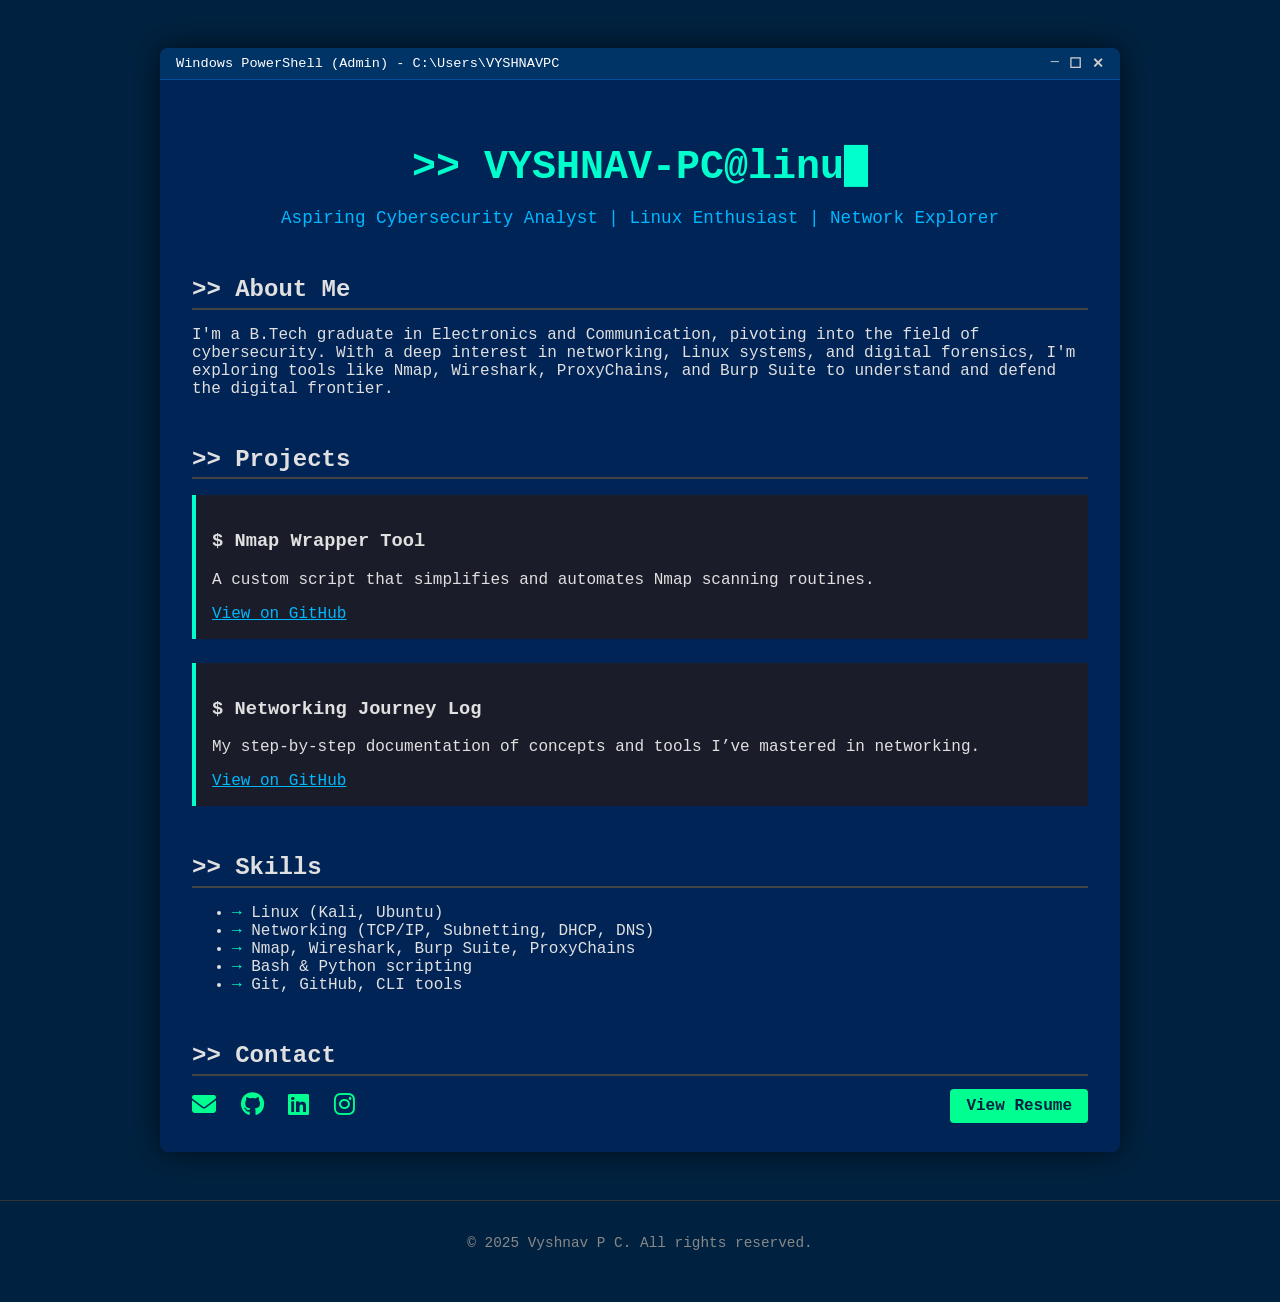
<file: index.html>
<!DOCTYPE html>
<html lang="en">
<head>
  <meta charset="UTF-8" />
  <meta name="viewport" content="width=960" />
  <title>VYSHNAV P C | Cybersecurity Portfolio</title>
  <link rel="stylesheet" href="style.css" />
  <link rel="stylesheet" href="https://cdnjs.cloudflare.com/ajax/libs/font-awesome/6.5.0/css/all.min.css" />
</head>
<body>
  <div class="terminal-window">
    <header class="powershell-bar">
      <span class="title-text">Windows PowerShell (Admin) - C:\Users\VYSHNAVPC</span>
      <div class="window-controls">
        <span class="win-btn">─</span>
        <span class="win-btn">☐</span>
        <span class="win-btn">✕</span>
      </div>
    </header>

    <main class="container">
      <section class="hero">
        <h1>>>&nbsp;VYSHNAV-PC@<span id="typed-text"></span><span class="cursor">█</span></h1>
        <p class="subtitle">Aspiring Cybersecurity Analyst | Linux Enthusiast | Network Explorer</p>
      </section>

      <section class="section about">
        <h2>>> About Me</h2>
        <p>
          I'm a B.Tech graduate in Electronics and Communication, pivoting into the field of cybersecurity.
          With a deep interest in networking, Linux systems, and digital forensics, I'm exploring tools like
          Nmap, Wireshark, ProxyChains, and Burp Suite to understand and defend the digital frontier.
        </p>
      </section>

      <section class="section projects">
        <h2>>> Projects</h2>
        <div class="terminal-card">
          <h3>$ Nmap Wrapper Tool</h3>
          <p>A custom script that simplifies and automates Nmap scanning routines.</p>
          <a href="https://github.com/SHIROIreaper/nmap-automation" target="_blank">View on GitHub</a>
        </div>
        <div class="terminal-card">
          <h3>$ Networking Journey Log</h3>
          <p>My step-by-step documentation of concepts and tools I’ve mastered in networking.</p>
          <a href="https://github.com/SHIROIreaper/Networking-Journey-Log" target="_blank">View on GitHub</a>
        </div>
      </section>

      <section class="section skills">
        <h2>>> Skills</h2>
        <ul>
          <li>Linux (Kali, Ubuntu)</li>
          <li>Networking (TCP/IP, Subnetting, DHCP, DNS)</li>
          <li>Nmap, Wireshark, Burp Suite, ProxyChains</li>
          <li>Bash & Python scripting</li>
          <li>Git, GitHub, CLI tools</li>
        </ul>
      </section>

      <section class="section contact">
        <h2>>> Contact</h2>
        <div class="contact-row">
          <div class="contact-icons">
            <a href="mailto:vyshnavpc007@gmail.com" target="_blank"><i class="fas fa-envelope"></i></a>
            <a href="https://github.com/SHIROIreaper" target="_blank"><i class="fab fa-github"></i></a>
            <a href="https://linkedin.com/in/vyshnav-pc" target="_blank"><i class="fab fa-linkedin"></i></a>
            <a href="https://www.instagram.com/____vys_h_nav____/" target="_blank"><i class="fab fa-instagram"></i></a>
          </div>
          <div class="resume-btn">
            <a href="cybersecurity_resume.pdf" target="_blank">View Resume</a>
          </div>
        </div>
      </section>
    </main>
  </div>

  <footer class="footer">
    <p>© 2025 Vyshnav P C. All rights reserved.</p>
  </footer>

  <script src="scriptjs.js"></script>
</body>
</html>
</file>
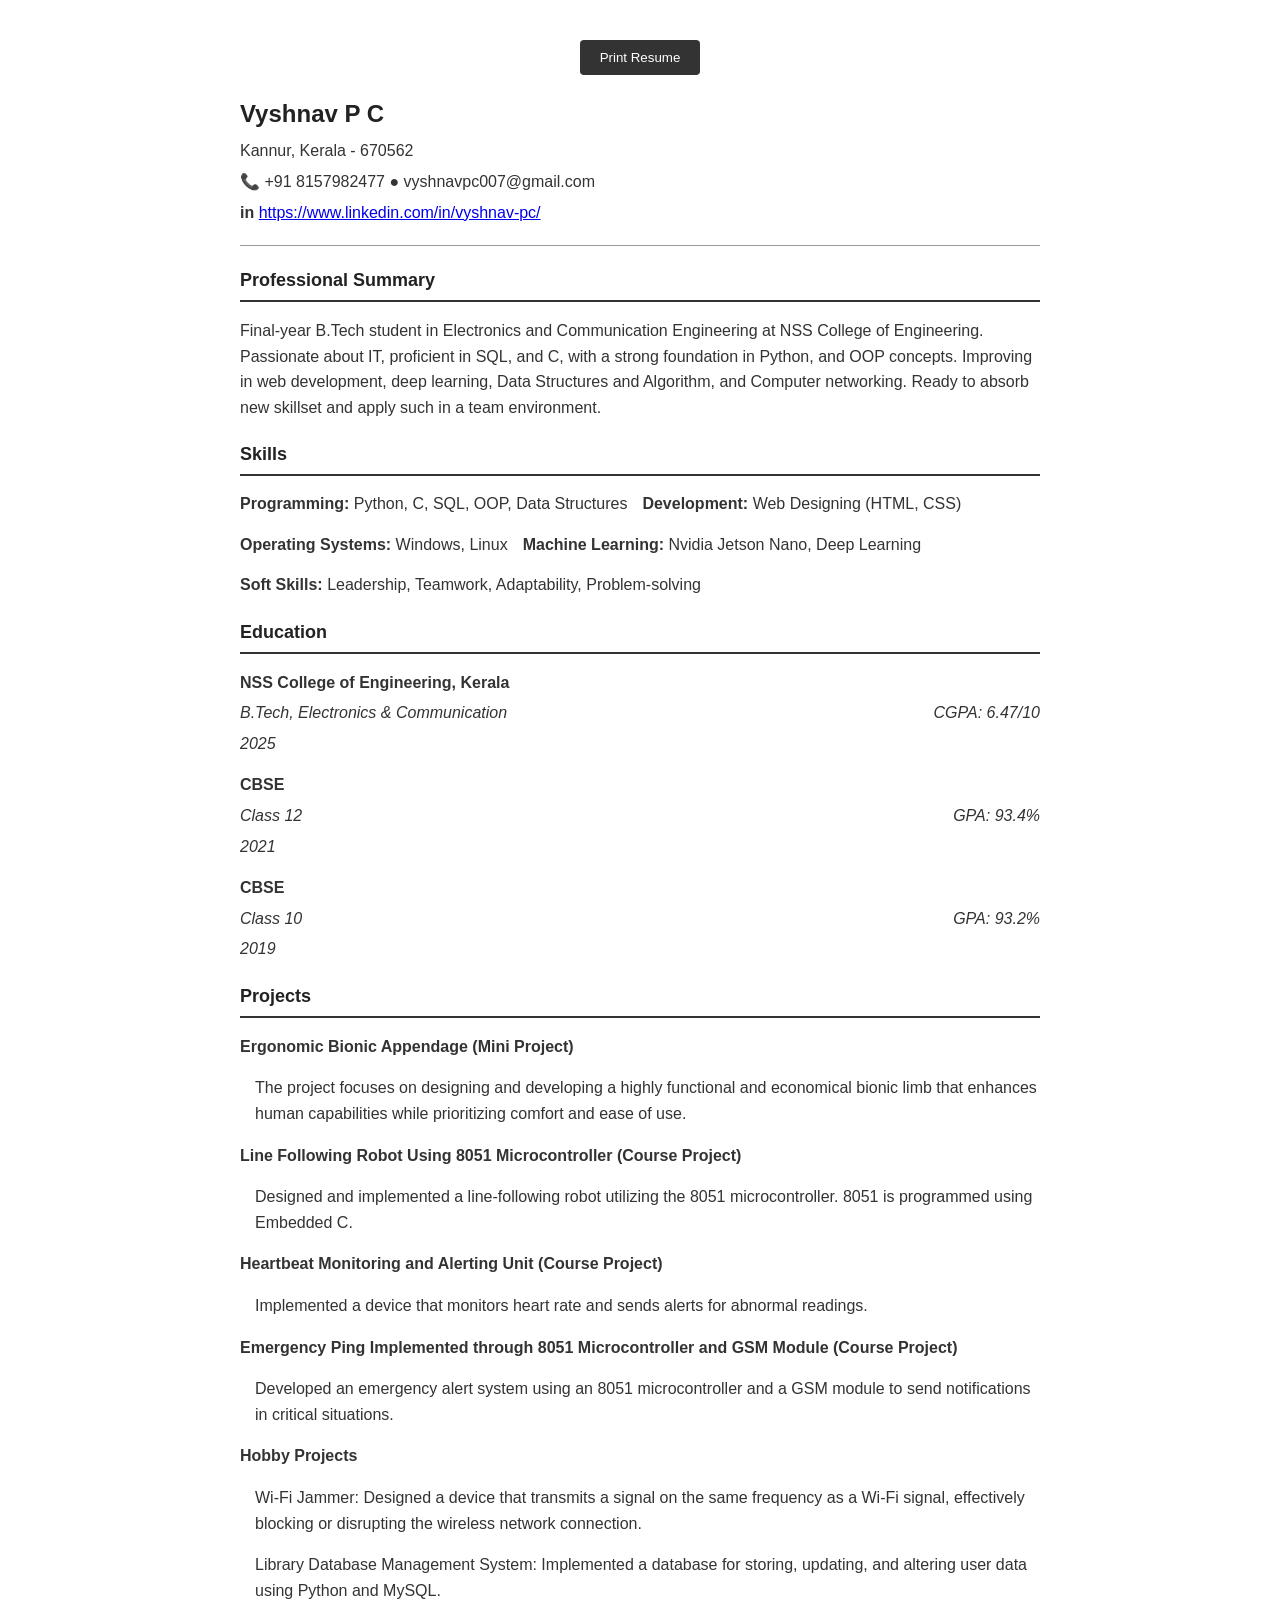
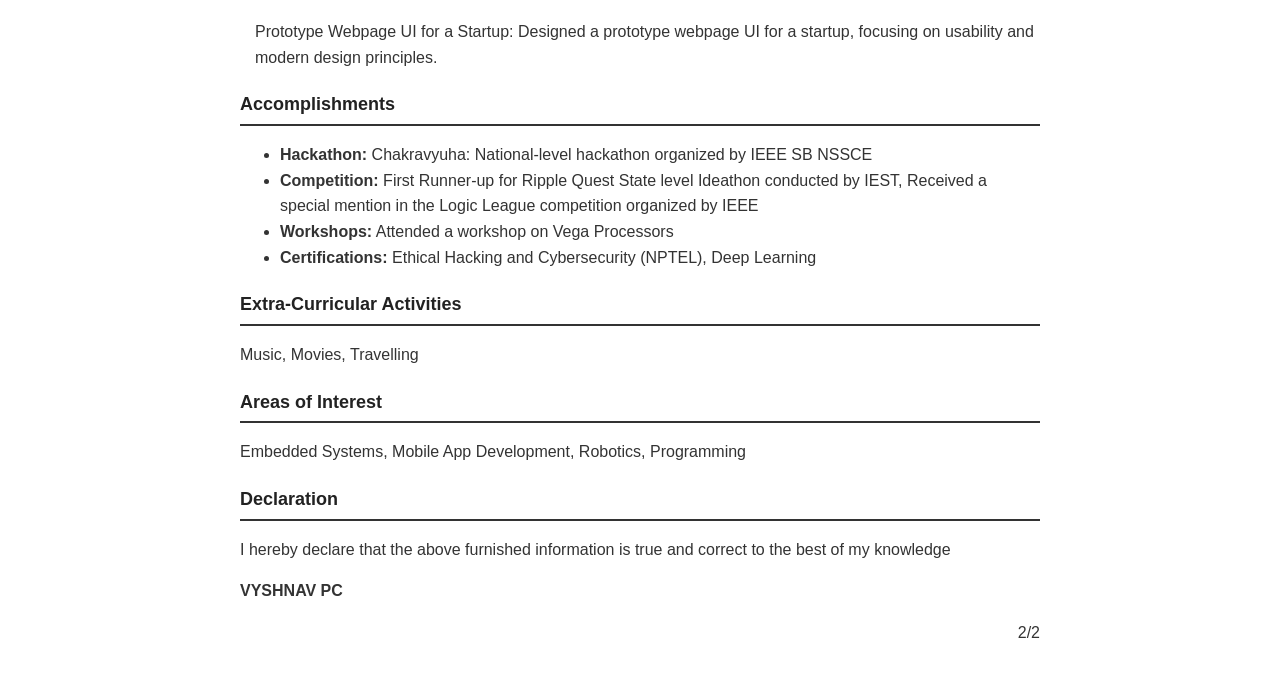
<file: resume.html>
<!DOCTYPE html>
<html lang="en">
<head>
    <meta charset="UTF-8">
    <meta name="viewport" content="width=device-width, initial-scale=1.0">
    <title>Vyshnav P C - Resume</title>
    <style>
        body {
            font-family: 'Segoe UI', Tahoma, Geneva, Verdana, sans-serif;
            line-height: 1.6;
            color: #333;
            max-width: 800px;
            margin: 0 auto;
            padding: 20px;
        }
        
        h1 {
            font-size: 24px;
            margin-bottom: 5px;
            color: #222;
        }
        
        h2 {
            font-size: 18px;
            border-bottom: 2px solid #333;
            padding-bottom: 5px;
            margin-top: 20px;
            color: #222;
        }
        
        .contact-info {
            margin-bottom: 20px;
        }
        
        .contact-info p {
            margin: 5px 0;
        }
        
        .section {
            margin-bottom: 20px;
        }
        
        .skills-list {
            display: flex;
            flex-wrap: wrap;
            gap: 15px;
        }
        
        .skill-category {
            font-weight: bold;
        }
        
        .education-item, .project-item {
            margin-bottom: 15px;
        }
        
        .education-item h3, .project-item h3 {
            margin-bottom: 5px;
            font-size: 16px;
        }
        
        .education-details, .project-details {
            display: flex;
            justify-content: space-between;
            font-style: italic;
            margin-bottom: 5px;
        }
        
        .project-description {
            margin-left: 15px;
        }
        
        hr {
            border: none;
            border-top: 1px solid #999;
            margin: 20px 0;
        }
        
        .page-break {
            page-break-after: always;
        }
        
        @media print {
            body {
                padding: 0;
                font-size: 12pt;
            }
            
            .no-print {
                display: none;
            }
            
            a {
                text-decoration: none;
                color: inherit;
            }
        }
        
        .no-print {
            text-align: center;
            margin: 20px 0;
        }
        
        .print-button {
            background: #333;
            color: white;
            border: none;
            padding: 10px 20px;
            cursor: pointer;
            border-radius: 4px;
        }
        
        .print-button:hover {
            background: #555;
        }
    </style>
</head>
<body>
    <div class="no-print">
        <button class="print-button" onclick="window.print()">Print Resume</button>
    </div>

    <div class="header">
        <h1>Vyshnav P C</h1>
        <div class="contact-info">
            <p>Kannur, Kerala - 670562</p>
            <p>📞 +91 8157982477 ● vyshnavpc007@gmail.com</p>
            <p><strong>in</strong> <a href="https://www.linkedin.com/in/vyshnav-pc/" target="_blank">https://www.linkedin.com/in/vyshnav-pc/</a></p>
        </div>
    </div>

    <hr>

    <div class="section">
        <h2>Professional Summary</h2>
        <p>Final-year B.Tech student in Electronics and Communication Engineering at NSS College of Engineering. Passionate about IT, proficient in SQL, and C, with a strong foundation in Python, and OOP concepts. Improving in web development, deep learning, Data Structures and Algorithm, and Computer networking. Ready to absorb new skillset and apply such in a team environment.</p>
    </div>

    <div class="section">
        <h2>Skills</h2>
        <div class="skills-list">
            <div><span class="skill-category">Programming:</span> Python, C, SQL, OOP, Data Structures</div>
            <div><span class="skill-category">Development:</span> Web Designing (HTML, CSS)</div>
            <div><span class="skill-category">Operating Systems:</span> Windows, Linux</div>
            <div><span class="skill-category">Machine Learning:</span> Nvidia Jetson Nano, Deep Learning</div>
            <div><span class="skill-category">Soft Skills:</span> Leadership, Teamwork, Adaptability, Problem-solving</div>
        </div>
    </div>

    <div class="section">
        <h2>Education</h2>
        <div class="education-item">
            <h3>NSS College of Engineering, Kerala</h3>
            <div class="education-details">
                <span>B.Tech, Electronics & Communication</span>
                <span>CGPA: 6.47/10</span>
            </div>
            <div class="education-details">
                <span>2025</span>
            </div>
        </div>
        
        <div class="education-item">
            <h3>CBSE</h3>
            <div class="education-details">
                <span>Class 12</span>
                <span>GPA: 93.4%</span>
            </div>
            <div class="education-details">
                <span>2021</span>
            </div>
        </div>
        
        <div class="education-item">
            <h3>CBSE</h3>
            <div class="education-details">
                <span>Class 10</span>
                <span>GPA: 93.2%</span>
            </div>
            <div class="education-details">
                <span>2019</span>
            </div>
        </div>
    </div>

    <div class="section">
        <h2>Projects</h2>
        <div class="project-item">
            <h3>Ergonomic Bionic Appendage (Mini Project)</h3>
            <p class="project-description">The project focuses on designing and developing a highly functional and economical bionic limb that enhances human capabilities while prioritizing comfort and ease of use.</p>
        </div>
        
        <div class="project-item">
            <h3>Line Following Robot Using 8051 Microcontroller (Course Project)</h3>
            <p class="project-description">Designed and implemented a line-following robot utilizing the 8051 microcontroller. 8051 is programmed using Embedded C.</p>
        </div>
        
        <div class="project-item">
            <h3>Heartbeat Monitoring and Alerting Unit (Course Project)</h3>
            <p class="project-description">Implemented a device that monitors heart rate and sends alerts for abnormal readings.</p>
        </div>
        
        <div class="project-item">
            <h3>Emergency Ping Implemented through 8051 Microcontroller and GSM Module (Course Project)</h3>
            <p class="project-description">Developed an emergency alert system using an 8051 microcontroller and a GSM module to send notifications in critical situations.</p>
        </div>
        
        <div class="project-item">
            <h3>Hobby Projects</h3>
            <p class="project-description">Wi-Fi Jammer: Designed a device that transmits a signal on the same frequency as a Wi-Fi signal, effectively blocking or disrupting the wireless network connection.</p>
            <p class="project-description">Library Database Management System: Implemented a database for storing, updating, and altering user data using Python and MySQL.</p>
            <p class="project-description">Prototype Webpage UI for a Startup: Designed a prototype webpage UI for a startup, focusing on usability and modern design principles.</p>
        </div>
    </div>

    <div class="page-break"></div>

    <h2>Accomplishments</h2>
    <ul>
        <li><strong>Hackathon:</strong> Chakravyuha: National-level hackathon organized by IEEE SB NSSCE</li>
        <li><strong>Competition:</strong> First Runner-up for Ripple Quest State level Ideathon conducted by IEST, Received a special mention in the Logic League competition organized by IEEE</li>
        <li><strong>Workshops:</strong> Attended a workshop on Vega Processors</li>
        <li><strong>Certifications:</strong> Ethical Hacking and Cybersecurity (NPTEL), Deep Learning</li>
    </ul>

    <h2>Extra-Curricular Activities</h2>
    <p>Music, Movies, Travelling</p>

    <h2>Areas of Interest</h2>
    <p>Embedded Systems, Mobile App Development, Robotics, Programming</p>

    <h2>Declaration</h2>
    <p>I hereby declare that the above furnished information is true and correct to the best of my knowledge</p>
    <p><strong>VYSHNAV PC</strong></p>
    <p style="text-align: right;">2/2</p>

    <script>
        // Automatically add page numbers when printing
        window.onbeforeprint = function() {
            var pages = document.querySelectorAll('.page-break');
            pages.forEach(function(page, index) {
                var pageNumber = document.createElement('div');
                pageNumber.style.position = 'absolute';
                pageNumber.style.bottom = '10px';
                pageNumber.style.right = '10px';
                pageNumber.textContent = (index + 1) + '/2';
                page.parentNode.insertBefore(pageNumber, page.nextSibling);
            });
        };
    </script>
</body>
</html>
</file>
<file: style.css>
/* Base setup */
* {
  box-sizing: border-box;
}

body {
  margin: 0;
  background-color: #002240;
  color: #e0e0e0;
  font-family: 'Fira Code', Consolas, monospace;
}

/* Terminal container */
.terminal-window {
  max-width: 960px;
  margin: 3rem auto;
  border-radius: 8px;
  overflow: hidden;
  box-shadow: 0 0 30px rgba(0,0,0,0.6);
  background-color: #012456;
}

/* PowerShell Title bar */
.powershell-bar {
  background-color: #003366;
  height: 32px;
  display: flex;
  align-items: center;
  justify-content: space-between;
  padding: 0 1rem;
  color: #ffffff;
  font-size: 0.85rem;
  border-bottom: 1px solid #00509e;
}

.title-text {
  white-space: nowrap;
  overflow: hidden;
  text-overflow: ellipsis;
}

.window-controls {
  display: flex;
  gap: 10px;
}

.win-btn {
  color: #ccc;
  font-weight: bold;
  cursor: default;
}

.win-btn:hover {
  color: white;
}

/* Main container */
.container {
  padding: 2rem;
}

/* Hero section */
.hero {
  text-align: center;
  margin-top: 2rem;
}

.hero h1 {
  color: #00ffcc;
  font-size: 2.5rem;
  margin-bottom: 1rem;
  word-break: break-word;
}

.hero .subtitle {
  color: #00b7ff;
  font-size: 1.1rem;
}

/* Content sections */
.section {
  margin-top: 3rem;
}

.section h2 {
  border-bottom: 2px solid #444;
  padding-bottom: 0.3rem;
  margin-bottom: 1rem;
}

/* Project Cards */
.terminal-card {
  background-color: #1a1d29;
  padding: 1rem;
  margin-bottom: 1.5rem;
  border-left: 4px solid #00ffcc;
}

/* Links */
a {
  color: #00b7ff;
  text-decoration: underline;
}

/* Bullet customization */
ul li::before {
  content: "→ ";
  color: #00ffcc;
}

/* Blinking cursor */
.cursor {
  animation: blink 1s step-start infinite;
}

@keyframes blink {
  50% {
    opacity: 0;
  }
}

/* Contact section */
.contact-row {
  display: flex;
  justify-content: space-between;
  align-items: center;
  flex-wrap: wrap;
  margin-top: 10px;
  gap: 1rem;
}

.contact-icons a {
  margin-right: 15px;
  font-size: 1.5rem;
  color: #00ff90;
  text-decoration: none;
  transition: transform 0.2s;
}

.contact-icons a:hover {
  transform: scale(1.2);
  color: #00e6a0;
}

.resume-btn a {
  padding: 8px 16px;
  background-color: #00ff90;
  color: #002240;
  border-radius: 4px;
  text-decoration: none;
  font-weight: bold;
  transition: background 0.2s;
}

.resume-btn a:hover {
  background-color: #00cc70;
}

/* Footer */
.footer {
  text-align: center;
  padding: 20px;
  font-size: 0.9rem;
  color: #888;
  border-top: 1px solid #333;
  margin-top: 40px;
}

/* ========== RESPONSIVE BREAKPOINTS ========== */

/* Tablets and below */
@media (max-width: 768px) {
  .container {
    padding: 1.5rem;
  }

  .hero h1 {
    font-size: 2rem;
  }

  .hero .subtitle {
    font-size: 1rem;
  }

  .contact-row {
    flex-direction: column;
    align-items: flex-start;
  }

  .resume-btn a {
    width: 100%;
    text-align: center;
  }
}

/* Phones */
@media (max-width: 480px) {
  .container {
    padding: 1rem;
  }

  .hero h1 {
    font-size: 1.6rem;
  }

  .terminal-card {
    padding: 0.8rem;
  }

  .powershell-bar {
    flex-direction: column;
    height: auto;
    padding: 0.5rem;
    gap: 5px;
    text-align: center;
  }

  .contact-icons a {
    font-size: 1.3rem;
    margin-right: 10px;
  }
}
</file>
